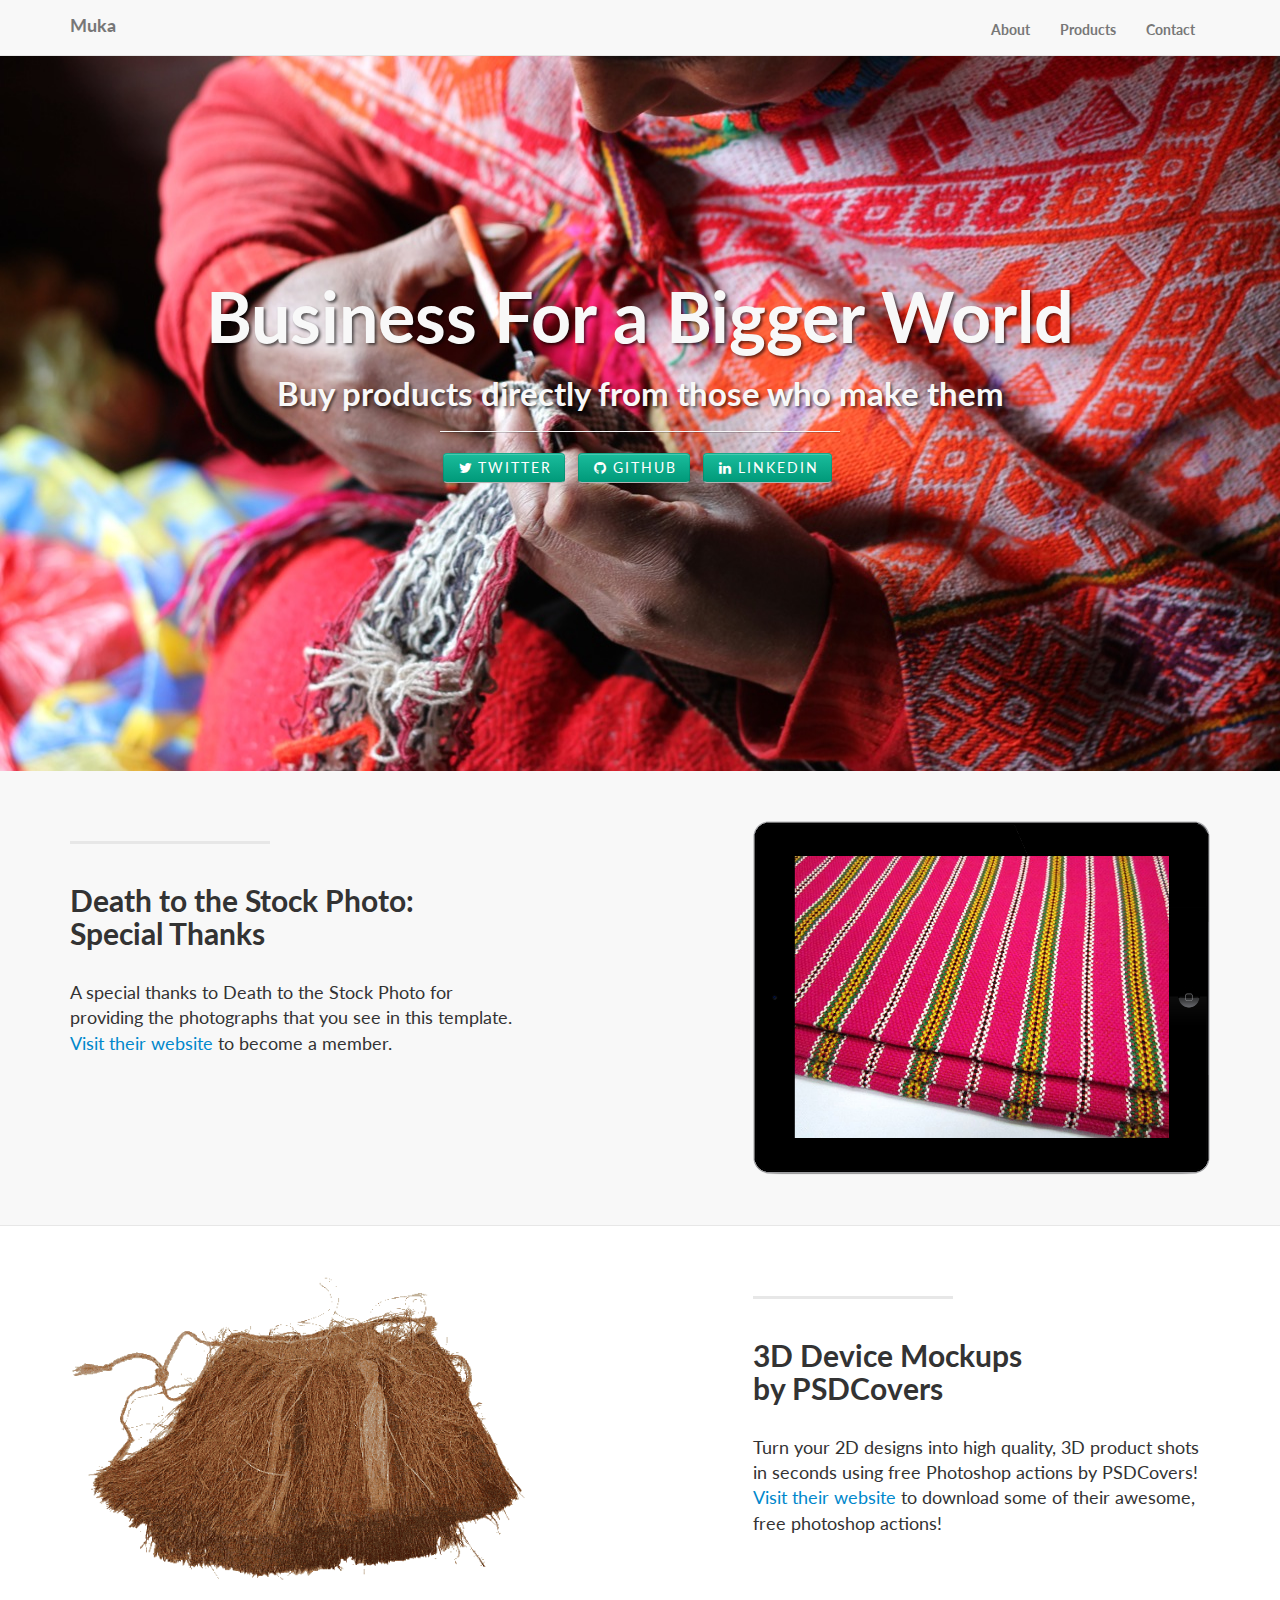
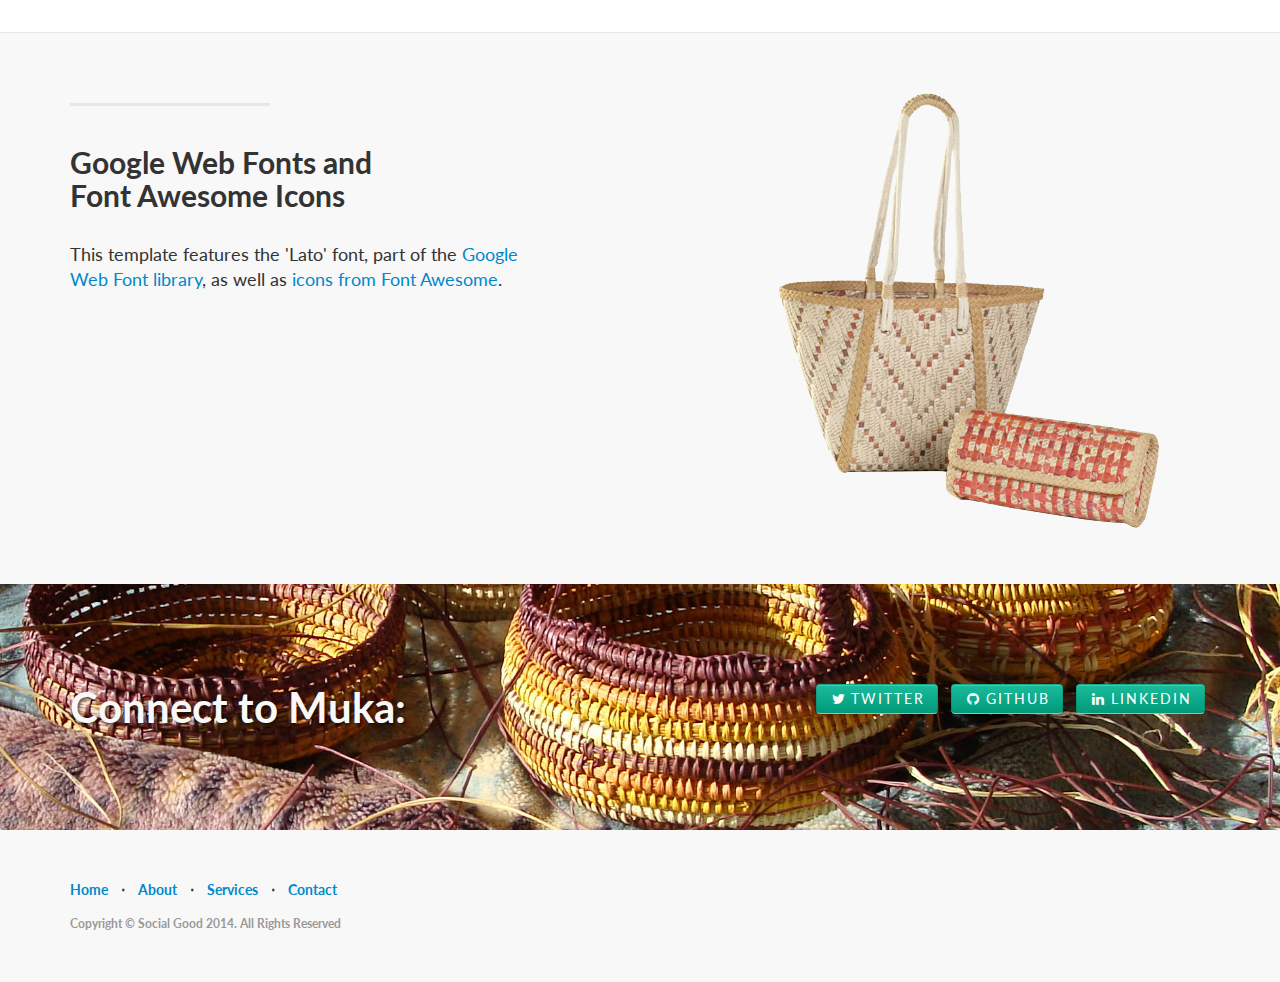
<file: public/index.html>
<!DOCTYPE html>
<html lang="en">

<head>
    <meta charset="utf-8">
    <meta name="viewport" content="width=device-width, initial-scale=1.0">
    <meta name="description" content="">
    <meta name="author" content="">

    <title>Muka</title>

    <!-- Bootstrap core CSS -->
    <link href="css/bootstrap.css" rel="stylesheet">

    <!-- Custom Google Web Font -->
    <link href="font-awesome/css/font-awesome.min.css" rel="stylesheet">
    <link href='http://fonts.googleapis.com/css?family=Lato:100,300,400,700,900,100italic,300italic,400italic,700italic,900italic' rel='stylesheet' type='text/css'>

    <!-- Add custom CSS here -->
    <link href="css/landing-page.css" rel="stylesheet">

</head>

<body>

    <nav class="navbar navbar-default navbar-fixed-top" role="navigation">
        <div class="container">
            <div class="navbar-header">
                <button type="button" class="navbar-toggle" data-toggle="collapse" data-target=".navbar-ex1-collapse">
                    <span class="sr-only">Toggle navigation</span>
                    <span class="icon-bar"></span>
                    <span class="icon-bar"></span>
                    <span class="icon-bar"></span>
                </button>
                <a class="navbar-brand" href="http://startbootstrap.com">Muka</a>
            </div>

            <!-- Collect the nav links, forms, and other content for toggling -->
            <div class="collapse navbar-collapse navbar-right navbar-ex1-collapse">
                <ul class="nav navbar-nav">
                    <li><a href="#about">About</a>
                    </li>
                    <li><a href="innerpage/products.html">Products</a>
                    </li>
                    <li><a href="#contact">Contact</a>
                    </li>
                </ul>
            </div>
            <!-- /.navbar-collapse -->
        </div>
        <!-- /.container -->
    </nav>

    <div class="intro-header">

        <div class="container">

            <div class="row">
                <div class="col-lg-12">
                    <div class="intro-message">
                        <h1>Business For a Bigger World</h1>
                        <h3>Buy products directly from those who make them</h3>
                        <hr class="intro-divider">
                        <ul class="list-inline intro-social-buttons">
                            <li><a href="https://twitter.com/SBootstrap" class="btn btn-default btn-lg"><i class="fa fa-twitter fa-fw"></i> <span class="network-name">Twitter</span></a>
                            </li>
                            <li><a href="https://github.com/IronSummitMedia/startbootstrap" class="btn btn-default btn-lg"><i class="fa fa-github fa-fw"></i> <span class="network-name">Github</span></a>
                            </li>
                            <li><a href="#" class="btn btn-default btn-lg"><i class="fa fa-linkedin fa-fw"></i> <span class="network-name">Linkedin</span></a>
                            </li>
                        </ul>
                    </div>
                </div>
            </div>

        </div>
        <!-- /.container -->

    </div>
    <!-- /.intro-header -->

    <div class="content-section-a">

        <div class="container">

            <div class="row">
                <div class="col-lg-5 col-sm-6">
                    <hr class="section-heading-spacer">
                    <div class="clearfix"></div>
                    <h2 class="section-heading">Death to the Stock Photo:
                        <br>Special Thanks</h2>
                    <p class="lead">A special thanks to Death to the Stock Photo for providing the photographs that you see in this template. <a target="_blank" href="http://join.deathtothestockphoto.com/">Visit their website</a> to become a member.</p>
                </div>
                <div class="col-lg-5 col-lg-offset-2 col-sm-6">
                    <img class="img-responsive" src="img/ipad.png" alt="">
                </div>
            </div>

        </div>
        <!-- /.container -->

    </div>
    <!-- /.content-section-a -->

    <div class="content-section-b">

        <div class="container">

            <div class="row">
                <div class="col-lg-5 col-lg-offset-1 col-sm-push-6  col-sm-6">
                    <hr class="section-heading-spacer">
                    <div class="clearfix"></div>
                    <h2 class="section-heading">3D Device Mockups
                        <br>by PSDCovers</h2>
                    <p class="lead">Turn your 2D designs into high quality, 3D product shots in seconds using free Photoshop actions by PSDCovers! <a target="_blank" href="http://www.psdcovers.com/">Visit their website</a> to download some of their awesome, free photoshop actions!</p>
                </div>
                <div class="col-lg-5 col-sm-pull-6  col-sm-6">
                    <img class="img-responsive" src="img/doge.png" alt="">
                </div>
            </div>

        </div>
        <!-- /.container -->

    </div>
    <!-- /.content-section-b -->

    <div class="content-section-a">

        <div class="container">

            <div class="row">
                <div class="col-lg-5 col-sm-6">
                    <hr class="section-heading-spacer">
                    <div class="clearfix"></div>
                    <h2 class="section-heading">Google Web Fonts and
                        <br>Font Awesome Icons</h2>
                    <p class="lead">This template features the 'Lato' font, part of the <a target="_blank" href="http://www.google.com/fonts">Google Web Font library</a>, as well as <a target="_blank" href="http://fontawesome.io">icons from Font Awesome</a>.</p>
                </div>
                <div class="col-lg-5 col-lg-offset-2 col-sm-6">
                    <img class="img-responsive" src="img/phones.png" alt="">
                </div>
            </div>

        </div>
        <!-- /.container -->

    </div>
    <!-- /.content-section-a -->

    <div class="banner">

        <div class="container">

            <div class="row">
                <div class="col-lg-6">
                    <h2>Connect to Muka:</h2>
                </div>
                <div class="col-lg-6">
                    <ul class="list-inline banner-social-buttons">
                        <li><a href="https://twitter.com/SBootstrap" class="btn btn-default btn-lg"><i class="fa fa-twitter fa-fw"></i> <span class="network-name">Twitter</span></a>
                        </li>
                        <li><a href="https://github.com/IronSummitMedia/startbootstrap" class="btn btn-default btn-lg"><i class="fa fa-github fa-fw"></i> <span class="network-name">Github</span></a>
                        </li>
                        <li><a href="#" class="btn btn-default btn-lg"><i class="fa fa-linkedin fa-fw"></i> <span class="network-name">Linkedin</span></a>
                        </li>
                    </ul>
                </div>
            </div>

        </div>
        <!-- /.container -->

    </div>
    <!-- /.banner -->

    <footer>
        <div class="container">
            <div class="row">
                <div class="col-lg-12">
                    <ul class="list-inline">
                        <li><a href="#home">Home</a>
                        </li>
                        <li class="footer-menu-divider">&sdot;</li>
                        <li><a href="#about">About</a>
                        </li>
                        <li class="footer-menu-divider">&sdot;</li>
                        <li><a href="#services">Services</a>
                        </li>
                        <li class="footer-menu-divider">&sdot;</li>
                        <li><a href="#contact">Contact</a>
                        </li>
                    </ul>
                    <p class="copyright text-muted small">Copyright &copy; Social Good 2014. All Rights Reserved</p>
                </div>
            </div>
        </div>
    </footer>

    <!-- JavaScript -->
    <script src="js/jquery-1.10.2.js"></script>
    <script src="js/bootstrap.js"></script>

</body>

</html>
</file>
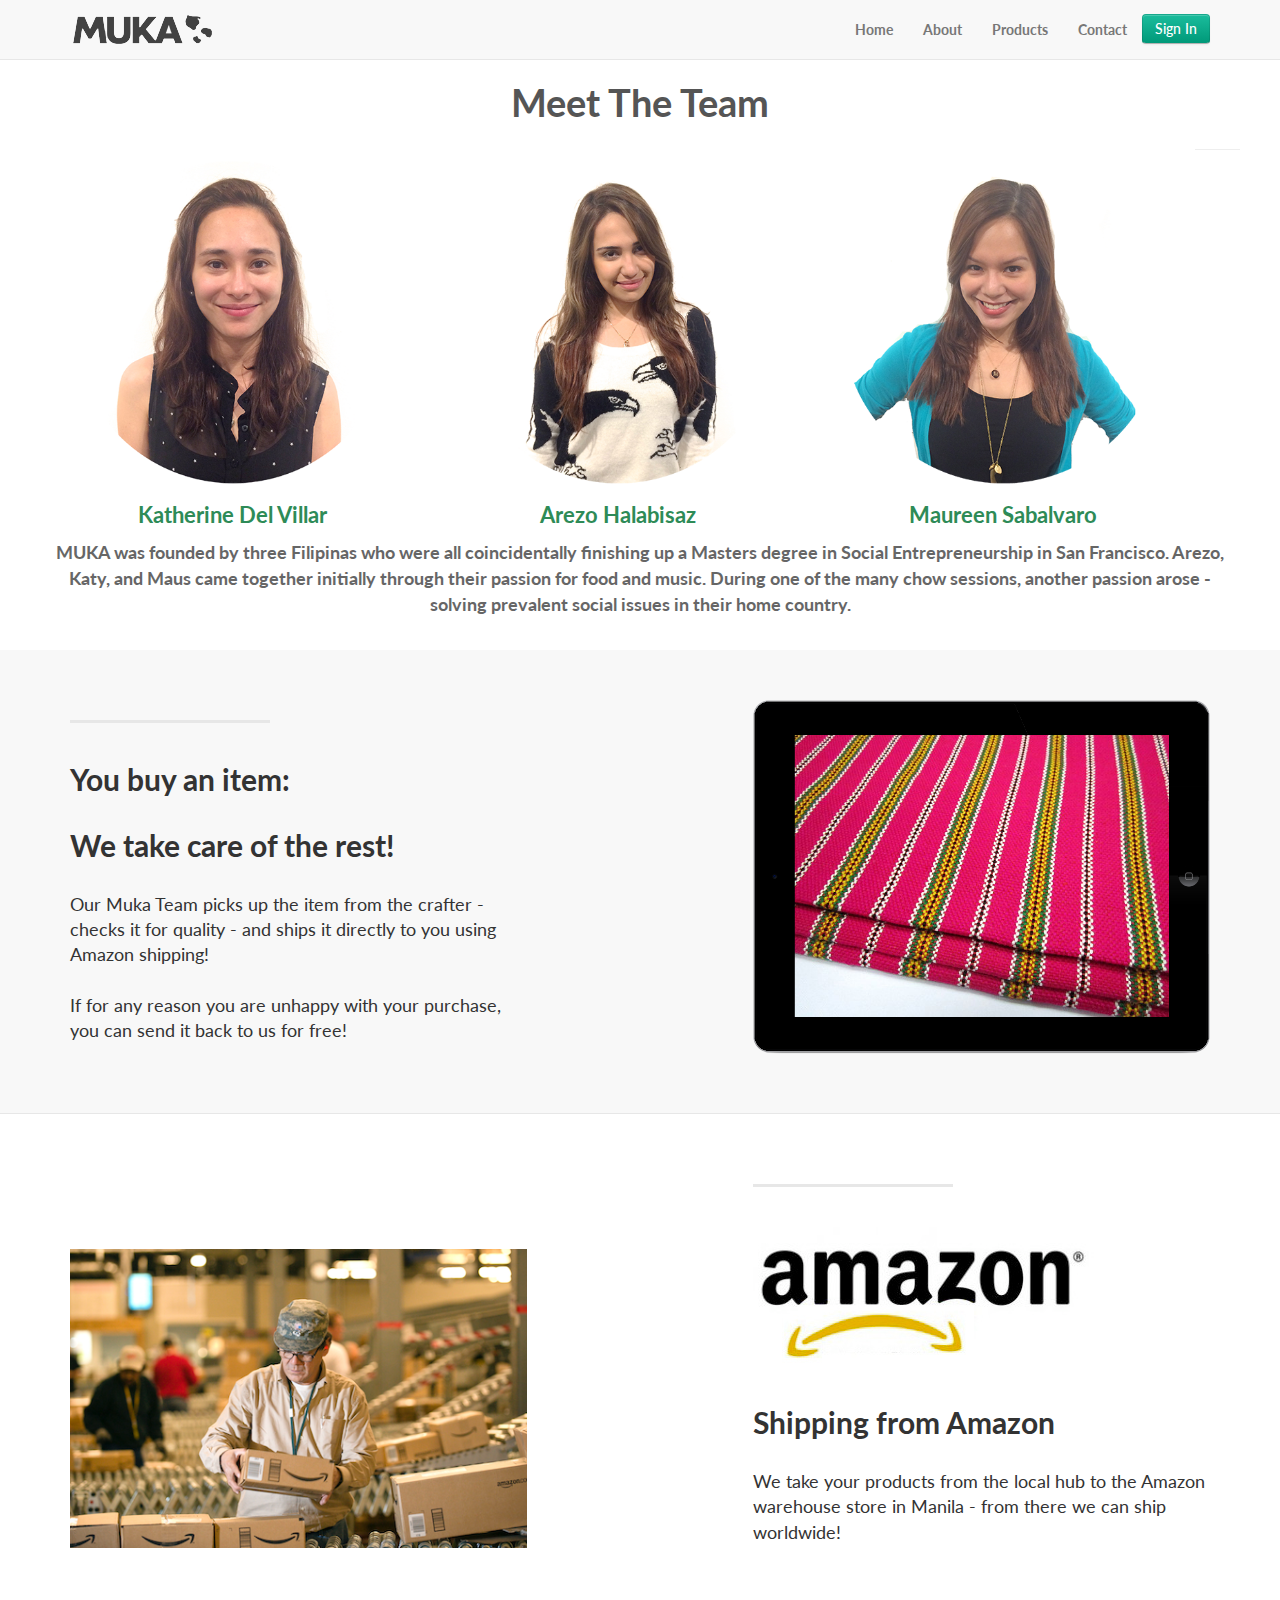
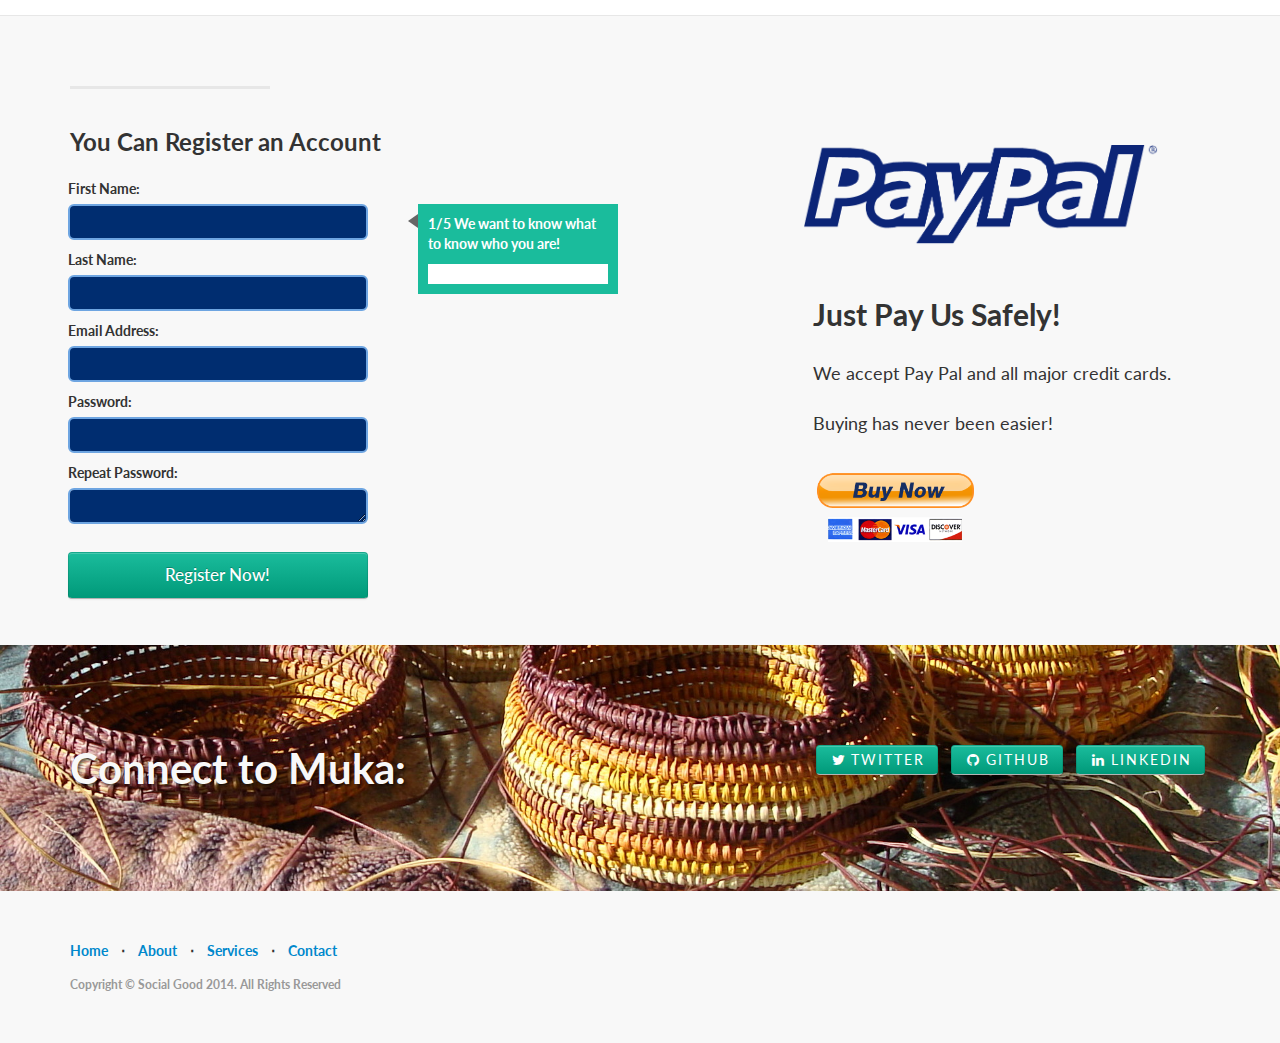
<file: public/about.html>
<!DOCTYPE html>
<html lang="en">

<head>
    <meta charset="utf-8">
    <meta name="viewport" content="width=device-width, initial-scale=1.0">
    <meta name="description" content="">
    <meta name="author" content="">

    <title>Muka</title>

    <!-- Bootstrap core CSS -->
    <link href="css/bootstrap.css" rel="stylesheet">

    <!-- Custom Google Web Font -->
    <link href="font-awesome/css/font-awesome.min.css" rel="stylesheet">
    <link href='http://fonts.googleapis.com/css?family=Lato:100,300,400,700,900,100italic,300italic,400italic,700italic,900italic' rel='stylesheet' type='text/css'>

    <!-- Add custom CSS here -->
    <link href="css/landing-page.css" rel="stylesheet">

    <style>
        #myform{
            width:300px;
            margin: 0 auto;
        }
        label{
            display:block;
        }
        input,textarea{
            width:100%;
        }
    </style>
    <link href='progression.min.css' rel='stylesheet' type='text/css'>
    <script type="text/javascript" src="http://ajax.googleapis.com/ajax/libs/jquery/1.7.2/jquery.min.js"></script>
    <script type="text/javascript" src="progression.min.js"></script>
    <script>
    jQuery(document).ready(function($) {

        $("#myform").progression({
          tooltipWidth: '200',
          tooltipPosition: 'right',
          tooltipOffset: '50',
          showProgressBar: true,
          showHelper: true,
          tooltipFontSize: '14',
          tooltipFontColor: 'fff',
          progressBarBackground: 'fff',
          progressBarColor: '555555',
          tooltipBackgroundColor:'666666',
          tooltipPadding: '10',
          tooltipAnimate: true
        });

    });

    </script>
</head>

<body>

    <nav class="navbar navbar-default navbar-fixed-top" role="navigation">
        <div class="container">
            <div class="navbar-header">
                <button type="button" class="navbar-toggle" data-toggle="collapse" data-target=".navbar-ex1-collapse">
                    <span class="sr-only">Toggle navigation</span>
                    <span class="icon-bar"></span>
                    <span class="icon-bar"></span>
                    <span class="icon-bar"></span>
                </button>
                <a class="navbar-brand" href="#"><img src="img/logo.png" /></a>
            </div>

            <!-- Collect the nav links, forms, and other content for toggling -->
            <div class="collapse navbar-collapse navbar-right navbar-ex1-collapse">
                <ul class="nav navbar-nav">
                    <li><a href="index.html">Home</a>
                    <li><a href="about.html">About</a>
                    </li>
                    <li><a href="innerpage/products.html">Products</a>
                    </li>
                    <li><a href="contact.html">Contact</a>
                        <li><button class="btn btn-default btn-lg" style="margin-top:9px;">Sign In</button></li>
                    </li>
                </ul>
            </div>
            <!-- /.navbar-collapse -->
        </div>
        <!-- /.container -->
    </nav>

    <div class="intro-header" style="background:none!important; height:650px;">
        <div id="picturebox">
            <center style="margin-top:25px;"><h7>Meet The Team</h7></center>
            <div class="headshotbox"><img src="img/headshot1.png" style="width:345px; margin-top:25px;"><p class="pictext"><p style="font-size:22px; color:#2E8B57;">Katherine Del Villar</p></div>
            <div class="headshotbox"><img src="img/headshot2.png" style="width:345px; margin-top:25px;"><p class="pictext"><p style="font-size:22px; color:#2E8B57;">Arezo Halabisaz</p></div>
            <div class="headshotbox"><img src="img/headshot3.png" style="width:345px; margin-top:25px;"><p class="pictext"><p style="font-size:22px; font-weight:light; color:#2E8B57;">Maureen Sabalvaro</p></div>
            <hr />
            <p style="font-size:18px; color:#666;">MUKA was founded by three Filipinas who were all coincidentally finishing up a Masters degree in Social Entrepreneurship in San Francisco. Arezo, Katy, and Maus came together initially through their passion for food and music. During one of the many chow sessions, another passion arose -   solving prevalent social issues in their home country.</p>
        </div>
        <div class="container">

            <div class="row">
                
            </div>

        </div>
        <!-- /.container -->

    </div>
    <!-- /.intro-header -->

    <div class="content-section-a">

        <div class="container">

            <div class="row">
                <div class="col-lg-5 col-sm-6">
                    <hr class="section-heading-spacer">
                    <div class="clearfix"></div>
                    <h2 class="section-heading">You buy an item:<br />
                        <br>We take care of the rest!</h2>
                    <p class="lead">Our Muka Team picks up the item from the crafter - checks it for quality - and ships it directly to you using Amazon shipping!<br /><br />If for any reason you are unhappy with your purchase, you can send it back to us for free!</p>
                </div>
                <div class="col-lg-5 col-lg-offset-2 col-sm-6">
                    <img class="img-responsive" src="img/ipad.png" alt="">
                </div>
            </div>

        </div>
        <!-- /.container -->

    </div>
    <!-- /.content-section-a -->

    <div class="content-section-b">

        <div class="container">

            <div class="row">
                <div class="col-lg-5 col-lg-offset-1 col-sm-push-6  col-sm-6">
                    <hr class="section-heading-spacer">
                    <div class="clearfix"></div>
                    <h2 class="section-heading"><img class="img-responsive" src="img/amazonlogo.png" alt="">
                        <br>Shipping from Amazon</h2>
                    <p class="lead">We take your products from the local hub to the Amazon warehouse store in Manila - from there we can ship worldwide!</p>
                </div>
                <div class="col-lg-5 col-sm-pull-6  col-sm-6">
                    <img class="img-responsive" src="img/shipping.png" style="margin-top:85px;" alt="">
                </div>
            </div>

        </div>
        <!-- /.container -->

    </div>
    <!-- /.content-section-b -->

    <div class="content-section-a">

        <div class="container">

            <div class="row">
                <div class="col-lg-5 col-sm-6">
                    <hr class="section-heading-spacer">
                    <div class="clearfix"></div>
                        <h3>You Can Register an Account</h3>
                        <form id="myform" style="position: relative; left: -81px; top: 14px;">
        <p>
            <label for="">First Name:</label>
            <input  data-progression type="text" data-helper="We want to know what to know who you are!" name="name" value="" placeholder="">
        </p>

        <p>
            <label for="">Last Name:</label>
            <input data-progression type="text" data-helper="We need this too!" name="email" value="" placeholder="">
        </p>



            <p class="left">
            <label for="">Email Address:</label>
            <input data-progression type="text" data-helper="This will be your username!" name="mytel" value="" placeholder="">
        </p>
            



            <p class="right">
            <label for="">Password:</label>
            <input data-progression type="text" data-helper="To keep your account safe!" name="mytel" value="" placeholder="">
        </p>
            


        <p>
            <label for="">Repeat Password:</label>
            <textarea data-progression name="" data-helper="One more time!"></textarea>
        </p>

        <p>
            <input type="submit" class="btn btn-large btn-block btn-primary"  name="" value="Register Now!" placeholder="" style="margin-top:18px;">
        </p>

    </form>
                </div>
                <div class="col-lg-5 col-lg-offset-2 col-sm-6">
                    <img style="width: 355px; margin-top: 78px; margin-left: 50px;" src="img/paypal.png">
                    <div style="margin-left:60px;">
                    <h2 class="section-heading">
                        <br>Just Pay Us Safely!</h2>
                    <p class="lead">We accept Pay Pal and all major credit cards. <br /><br />Buying has never been easier!</p>
                     <!-- /.Pay Pal Button -->
                        <form name="_xclick" action="https://www.paypal.com/us/cgi-bin/webscr" method="post">
                        <input type="hidden" name="cmd" value="_xclick">
                        <input type="hidden" name="business" value="me@mybusiness.com">
                        <input type="hidden" name="currency_code" value="USD">
                        <input type="hidden" name="item_name" value="Teddy Bear">
                        <input type="hidden" name="amount" value="12.99">
                        <input type="image" border="0" alt="Make payments with PayPal - it's fast, free and secure!" name="submit" style="width: 164px; margin-top: 12px; margin-left: 0px;" src="img/buybutton.png">
                        </form>
                     </div>
                </div>
            </div>

        </div>
        <!-- /.container -->

    </div>
    <!-- /.content-section-a -->

    <div class="banner">

        <div class="container">

            <div class="row">
                <div class="col-lg-6">
                    <h2>Connect to Muka:</h2>
                </div>
                <div class="col-lg-6">
                    <ul class="list-inline banner-social-buttons">
                        <li><a href="https://twitter.com/SBootstrap" class="btn btn-default btn-lg"><i class="fa fa-twitter fa-fw"></i> <span class="network-name">Twitter</span></a>
                        </li>
                        <li><a href="https://github.com/IronSummitMedia/startbootstrap" class="btn btn-default btn-lg"><i class="fa fa-github fa-fw"></i> <span class="network-name">Github</span></a>
                        </li>
                        <li><a href="#" class="btn btn-default btn-lg"><i class="fa fa-linkedin fa-fw"></i> <span class="network-name">Linkedin</span></a>
                        </li>
                    </ul>
                </div>
            </div>

        </div>
        <!-- /.container -->

    </div>
    <!-- /.banner -->

    <footer>
        <div class="container">
            <div class="row">
                <div class="col-lg-12">
                    <ul class="list-inline">
                        <li><a href="#home">Home</a>
                        </li>
                        <li class="footer-menu-divider">&sdot;</li>
                        <li><a href="#about">About</a>
                        </li>
                        <li class="footer-menu-divider">&sdot;</li>
                        <li><a href="#services">Services</a>
                        </li>
                        <li class="footer-menu-divider">&sdot;</li>
                        <li><a href="#contact">Contact</a>
                        </li>
                    </ul>
                    <p class="copyright text-muted small">Copyright &copy; Social Good 2014. All Rights Reserved</p>
                </div>
            </div>
        </div>
    </footer>

    <!-- JavaScript -->
    <script src="js/jquery-1.10.2.js"></script>
    <script src="js/bootstrap.js"></script>

</body>

</html>
</file>
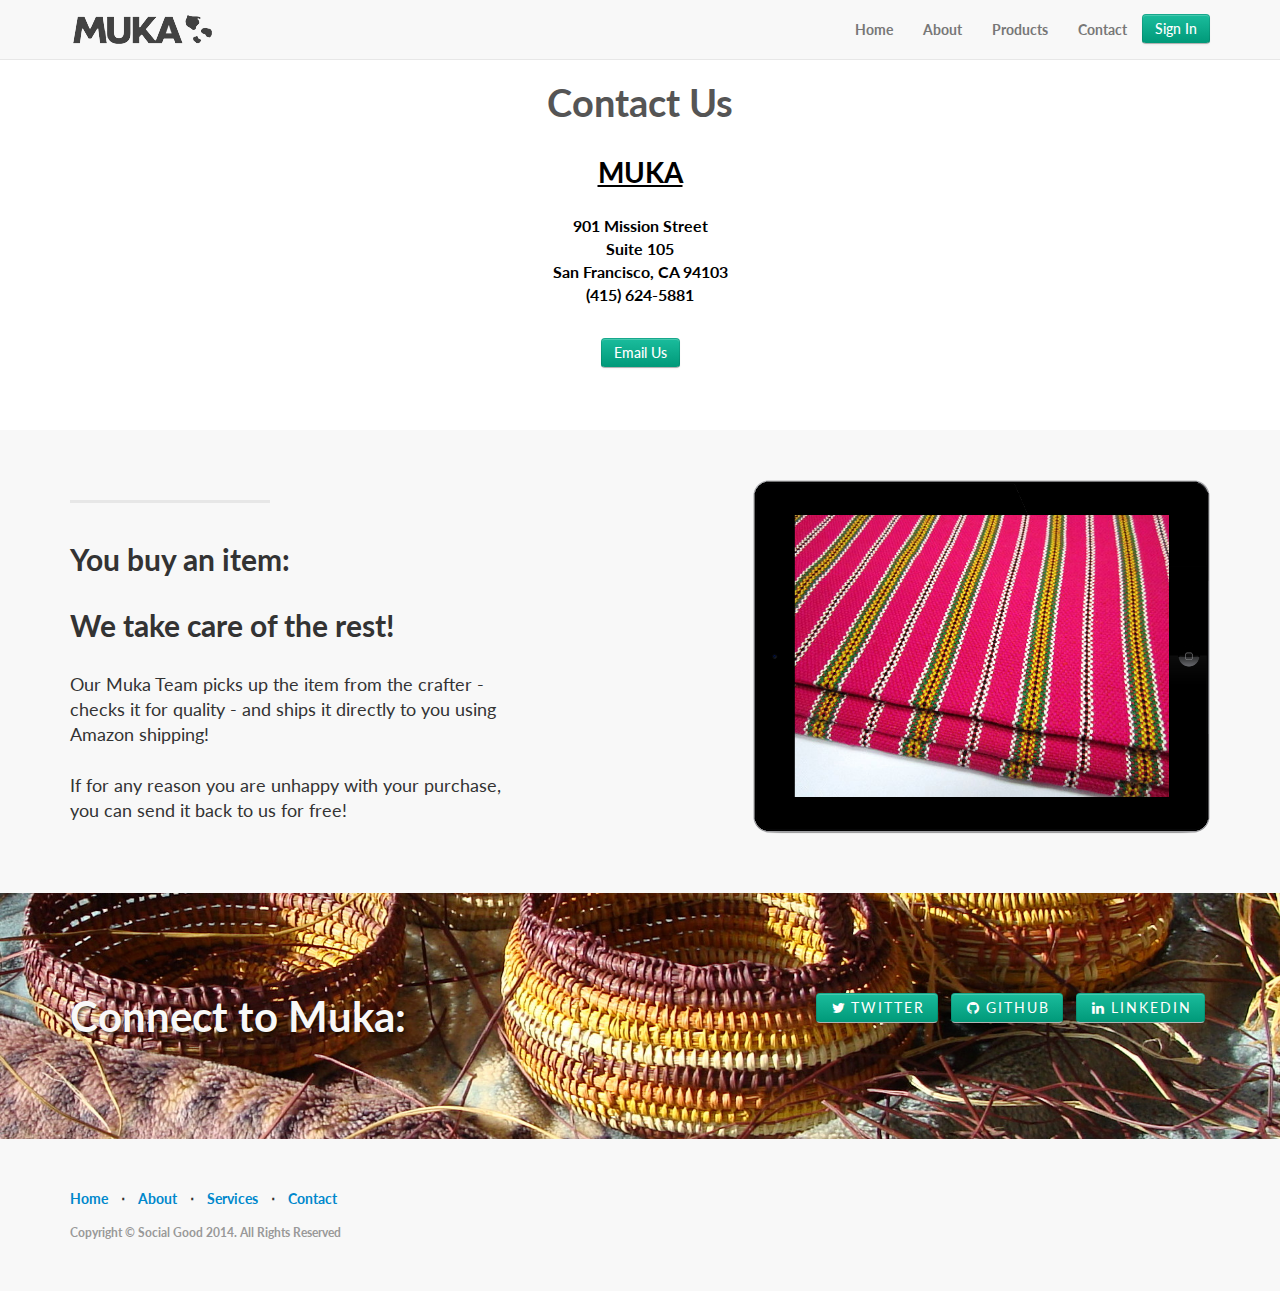
<file: public/contact.html>
<!DOCTYPE html>
<html lang="en">

<head>
    <meta charset="utf-8">
    <meta name="viewport" content="width=device-width, initial-scale=1.0">
    <meta name="description" content="">
    <meta name="author" content="">

    <title>Muka</title>

    <!-- Bootstrap core CSS -->
    <link href="css/bootstrap.css" rel="stylesheet">

    <!-- Custom Google Web Font -->
    <link href="font-awesome/css/font-awesome.min.css" rel="stylesheet">
    <link href='http://fonts.googleapis.com/css?family=Lato:100,300,400,700,900,100italic,300italic,400italic,700italic,900italic' rel='stylesheet' type='text/css'>

    <!-- Add custom CSS here -->
    <link href="css/landing-page.css" rel="stylesheet">

    <style>
        #myform{
            width:300px;
            margin: 0 auto;
        }
        label{
            display:block;
        }
        input,textarea{
            width:100%;
        }
    </style>
    <link href='progression.min.css' rel='stylesheet' type='text/css'>
    <script type="text/javascript" src="http://ajax.googleapis.com/ajax/libs/jquery/1.7.2/jquery.min.js"></script>
    <script type="text/javascript" src="progression.min.js"></script>
</head>

<body>

    <nav class="navbar navbar-default navbar-fixed-top" role="navigation">
        <div class="container">
            <div class="navbar-header">
                <button type="button" class="navbar-toggle" data-toggle="collapse" data-target=".navbar-ex1-collapse">
                    <span class="sr-only">Toggle navigation</span>
                    <span class="icon-bar"></span>
                    <span class="icon-bar"></span>
                    <span class="icon-bar"></span>
                </button>
                <a class="navbar-brand" href="#"><img src="img/logo.png" /></a>
            </div>

            <!-- Collect the nav links, forms, and other content for toggling -->
            <div class="collapse navbar-collapse navbar-right navbar-ex1-collapse">
                <ul class="nav navbar-nav">
                    <li><a href="index.html">Home</a>
                    <li><a href="about.html">About</a>
                    </li>
                    <li><a href="innerpage/products.html">Products</a>
                    </li>
                    <li><a href="contact.html">Contact</a>
                        <li><button class="btn btn-default btn-lg" style="margin-top:9px;">Sign In</button></li>
                    </li>
                </ul>
            </div>
            <!-- /.navbar-collapse -->
        </div>
        <!-- /.container -->
    </nav>

    <div class="intro-header" style="background:none!important; height:430px;">
        <div id="picturebox">
            <center style="margin-top:25px;"><h7>Contact Us</h7></center>
           <div style="font-size:16px; color:black!important;"><br /><span style="font-size:28px; text-decoration:underline;">MUKA</span><br /><br />901 Mission Street<br />
            Suite 105<br />
            San Francisco, CA 94103<br />
            (415) 624-5881
<br /><br />
<button style="margin-top:9px;" class="btn btn-default btn-lg">Email Us</button>

        </div>
        </div>
        <div class="container">

            <div class="row">
                
            </div>

        </div>
        <!-- /.container -->

    </div>
    <!-- /.intro-header -->

    <div class="content-section-a">

        <div class="container">

            <div class="row">
                <div class="col-lg-5 col-sm-6">
                    <hr class="section-heading-spacer">
                    <div class="clearfix"></div>
                    <h2 class="section-heading">You buy an item:<br />
                        <br>We take care of the rest!</h2>
                    <p class="lead">Our Muka Team picks up the item from the crafter - checks it for quality - and ships it directly to you using Amazon shipping!<br /><br />If for any reason you are unhappy with your purchase, you can send it back to us for free!</p>
                </div>
                <div class="col-lg-5 col-lg-offset-2 col-sm-6">
                    <img class="img-responsive" src="img/ipad.png" alt="">
                </div>
            </div>

        </div>
        <!-- /.container -->

    </div>
    

    </div>
    
        <!-- /.container -->

    </div>
    <!-- /.content-section-a -->

    <div class="banner">

        <div class="container">

            <div class="row">
                <div class="col-lg-6">
                    <h2>Connect to Muka:</h2>
                </div>
                <div class="col-lg-6">
                    <ul class="list-inline banner-social-buttons">
                        <li><a href="https://twitter.com/SBootstrap" class="btn btn-default btn-lg"><i class="fa fa-twitter fa-fw"></i> <span class="network-name">Twitter</span></a>
                        </li>
                        <li><a href="https://github.com/IronSummitMedia/startbootstrap" class="btn btn-default btn-lg"><i class="fa fa-github fa-fw"></i> <span class="network-name">Github</span></a>
                        </li>
                        <li><a href="#" class="btn btn-default btn-lg"><i class="fa fa-linkedin fa-fw"></i> <span class="network-name">Linkedin</span></a>
                        </li>
                    </ul>
                </div>
            </div>

        </div>
        <!-- /.container -->

    </div>
    <!-- /.banner -->

    <footer>
        <div class="container">
            <div class="row">
                <div class="col-lg-12">
                    <ul class="list-inline">
                        <li><a href="#home">Home</a>
                        </li>
                        <li class="footer-menu-divider">&sdot;</li>
                        <li><a href="#about">About</a>
                        </li>
                        <li class="footer-menu-divider">&sdot;</li>
                        <li><a href="#services">Services</a>
                        </li>
                        <li class="footer-menu-divider">&sdot;</li>
                        <li><a href="#contact">Contact</a>
                        </li>
                    </ul>
                    <p class="copyright text-muted small">Copyright &copy; Social Good 2014. All Rights Reserved</p>
                </div>
            </div>
        </div>
    </footer>

    <!-- JavaScript -->
    <script src="js/jquery-1.10.2.js"></script>
    <script src="js/bootstrap.js"></script>

</body>

</html>
</file>
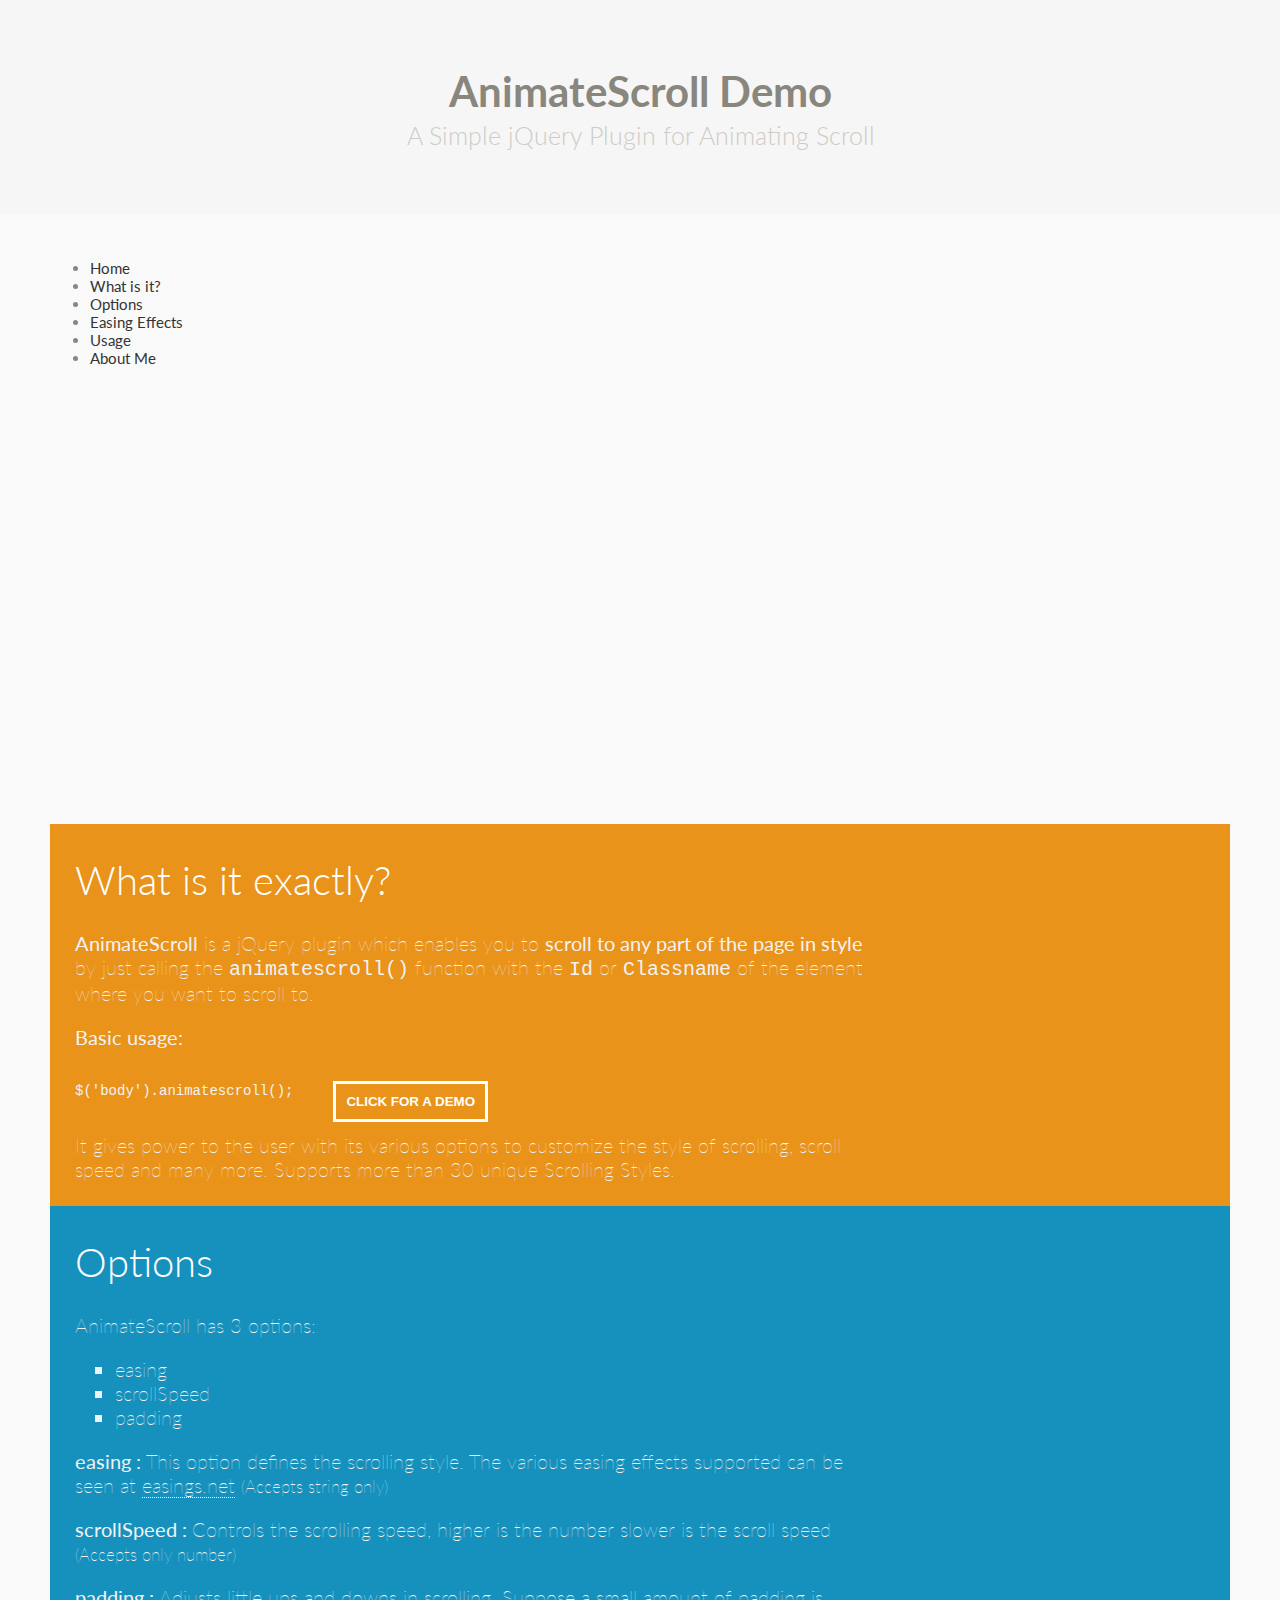
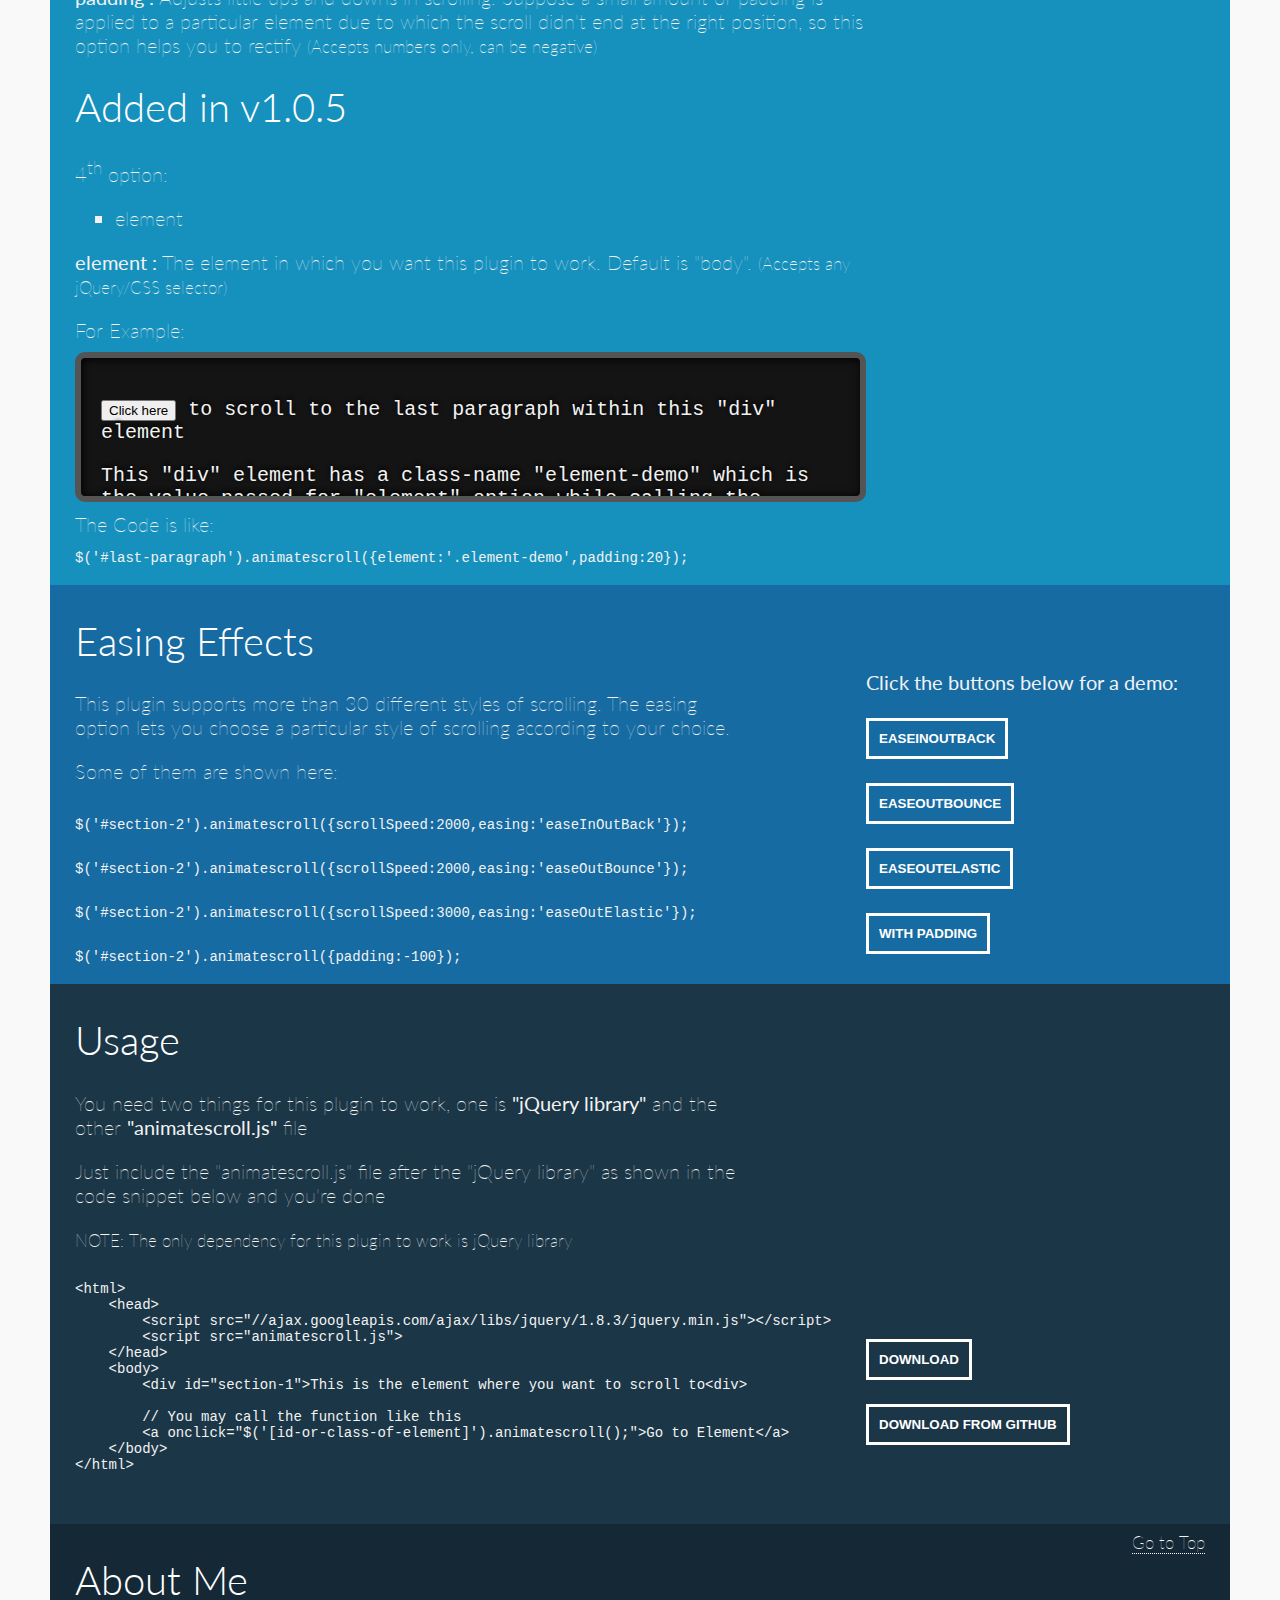
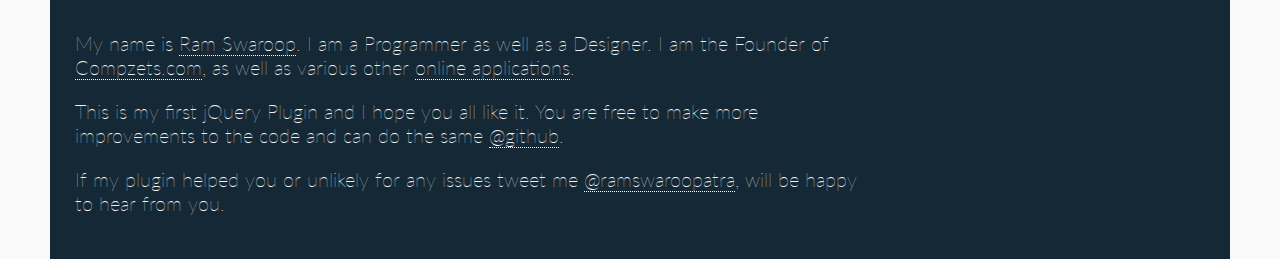
<file: public/innerpage/js/demo.html>
<!DOCTYPE html>
<html lang="en" class="no-js">
	<head>
		<meta charset="UTF-8" />
		<meta http-equiv="X-UA-Compatible" content="IE=edge,chrome=1"> 
		<meta name="viewport" content="width=device-width, initial-scale=1.0"> 
		<title>AnimateScroll Demo</title>
		<meta name="description" content="" />
		<meta name="keywords" content="" />
		<meta name="author" content="Ram Swaroop" />
                <link rel="stylesheet" type="text/css" href="custom.css" />
                <script src="jquery-1.8.3.min.js"></script>
                <script src="animatescroll.js"></script>
	</head>
	<body>
		<div class="container">	
			
			<header>
				<h1>AnimateScroll Demo<span>A Simple jQuery Plugin for Animating Scroll</span></h1>	
			</header>
			<div class="main clearfix">
				<nav id="menu" class="nav">					
					<ul>
						<li>
							<a href="http://plugins.compzets.com" >
								<span class="icon">
									<i aria-hidden="true" class="icon-home"></i>
								</span>
								<span>Home</span>
							</a>
						</li>
						<li>
							<a href="#" onclick="$('#section-2').animatescroll();">
								<span class="icon"> 
									<i aria-hidden="true" class="icon-services"></i>
								</span>
								<span>What is it?</span>
							</a>
						</li>
						<li>
							<a href="#" onclick="$('#section-3').animatescroll();">
								<span class="icon">
									<i aria-hidden="true" class="icon-portfolio"></i>
								</span>
								<span>Options</span>
							</a>
						</li>
						<li>
							<a href="#" onclick="$('#section-4').animatescroll();">
								<span class="icon">
									<i aria-hidden="true" class="icon-blog"></i>
								</span>
								<span>Easing Effects</span>
							</a>
						</li>
						<li>
							<a href="#" onclick="$('#section-5').animatescroll();">
								<span class="icon">
									<i aria-hidden="true" class="icon-team"></i>
								</span>
								<span>Usage</span>
							</a>
						</li>
						<li>
							<a href="#" onclick="$('#section-6').animatescroll();">
								<span class="icon">
									<i aria-hidden="true" class="icon-contact"></i>
								</span>
								<span>About Me</span>
							</a>
						</li>
					</ul>
				</nav>
			</div>
		</div><!-- /container -->
                
                <div class="main clearfix">
                        <div id="section-2">
                            <div class="content-wrapper w70">                                
                                <h1>What is it exactly?</h1>
                                <p><strong>AnimateScroll</strong> is a jQuery plugin which enables you to <strong>scroll to any part of the page
                                    in style</strong> by just calling the <code>animatescroll()</code> function with the <code>Id</code> or <code>Classname</code>
                                    of the element where you want to scroll to.</p>                                
                                <p><strong>Basic usage:</strong></p>
                                <pre><code class="language-javascript">$('body').animatescroll();</code></pre>
                                <button class="btn demo-btn" onclick="$('body').animatescroll();">Click for a Demo</button>
                                <p>
                                    It gives power to the user with its various options to customize the style of scrolling, scroll speed and many more.
                                    Supports more than 30 unique Scrolling Styles.
                                </p>
                            </div>
                        </div>

                        <div id="section-3">
                            <div class="content-wrapper w70"> 
                                <h1>Options</h1>
                                <p>AnimateScroll has 3 options:</p>
                                <ul>
                                    <li>easing</li>
                                    <li>scrollSpeed</li>
                                    <li>padding</li>
                                </ul>
                                <p><strong>easing : </strong> This option defines the scrolling style. The various easing effects supported can be seen at <a href="http://easings.net" target="_blank">easings.net</a> <small>(Accepts string only)</small></p>
                                <p><strong>scrollSpeed : </strong> Controls the scrolling speed, higher is the number slower is the scroll speed <small>(Accepts only number)</small></p>
                                <p><strong>padding : </strong> Adjusts little ups and downs in scrolling. Suppose a small amount of padding is applied to a particular element due to which the scroll didn't end at the right position, so this option helps you to rectify <small>(Accepts numbers only, can be negative)</small></p>
                                <h1>Added in v1.0.5</h1>
                                <p>4<sup>th</sup> option:</p>
                                <ul>
                                    <li>element</li>
                                </ul>
                                <p><strong>element : </strong> The element in which you want this plugin to work. Default is "body". <small>(Accepts any jQuery/CSS selector)</small></p>
                                <div>
                                    For Example:<br/>
                                    <div class="element-demo">
                                        <p>
                                            <button onclick="$('#last-paragraph').animatescroll({element:'.element-demo',padding:20});">Click here</button> to scroll to the last paragraph within this "div" element
                                        </p>
                                        <p>
                                            This "div" element has a class-name "element-demo" which is the value passed for "element" option while calling the plugin.
                                        </p>
                                        <p>
                                            Compzets.com is India's first open source software and freeware publishing site, Download and Upload Open source software and Freeware relevant to the Paid ones for PC,Mac and Linux.
                                        </p>
                                        <p >
                                            It also makes its own Cloud Applications for making tasks easy. Recently it has launched a new Plugin Showcase too.
                                        </p>
                                        <p>
                                            This website is your source of unprecedented access to all kinds of pc,mac or linux software (Open Source or Freeware only) with detailed coverage of tech infos along with multiple screen shots and moreover you can not only download your favorite gadgets but you can also UPLOAD your own software to reach thousand of audience. Stay connected to all the latest happenings in the gadget world,with regular updates on new software and announcements with the help of our RSS Feed,just at a few clicks!
                                        </p>
                                        <p id="last-paragraph">
                                            The word "Compzets" does not have a literal meaning,it is just derived from the word Gadget which is related to Electronic devices where as Compzets is related to Computer software which are nothing but gadgets for computer. 
                                        </p>
                                        <p>
                                            Thanks to <a href="https://plus.google.com/114685591029748634833" target="_blank">Ronan DMP</a> for asking this feature!
                                        </p>
                                    </div>
                                </div>
                                The Code is like:<br/>
                                    <pre class="language-javascript"><code class="language-javascript">$('#last-paragraph').animatescroll({element:'.element-demo',padding:20});</code></pre>
                            </div>
                        </div>

                        <div id="section-4">
                            <div class="content-wrapper w60 disp_inl_blk"> 
                                <h1>Easing Effects</h1>
                                <p>This plugin supports more than 30 different styles of scrolling. The easing option lets you choose a particular style of scrolling according to your choice.</p>
                                <p>Some of them are shown here:</p>
                                <pre><code class="language-javascript">$('#section-2').animatescroll({scrollSpeed:2000,easing:'easeInOutBack'});</code></pre>
                                <pre><code class="language-javascript">$('#section-2').animatescroll({scrollSpeed:2000,easing:'easeOutBounce'});</code></pre>
                                <pre><code class="language-javascript">$('#section-2').animatescroll({scrollSpeed:3000,easing:'easeOutElastic'});</code></pre>
                                <pre><code class="language-javascript">$('#section-2').animatescroll({padding:-100});</code></pre>
                            </div>
                            <div class="content-wrapper w30 fr">
                                <div class="easing-buttons">
                                    <strong>Click the buttons below for a demo:</strong><br/><br/>
                                    <button class="btn" onclick="$('#section-2').animatescroll({scrollSpeed:2000,easing:'easeInOutBack'});">easeInOutBack</button><br/><br/>
                                    <button class="btn" onclick="$('#section-2').animatescroll({scrollSpeed:2000,easing:'easeOutBounce'});">easeOutBounce</button><br/><br/>
                                    <button class="btn" onclick="$('#section-2').animatescroll({scrollSpeed:3000,easing:'easeOutElastic'});">easeOutElastic</button><br/><br/>
                                    <button class="btn" onclick="$('#section-2').animatescroll({padding:-100});">with padding</button>
                                </div>
                            </div>                            
                        </div>

                        <div id="section-5"  onclick="$('#section-1').animatescroll({scrollSpeed:3000,padding:-30,easing:'easeOutElastic'});">
                            <div class="content-wrapper w60 disp_inl_blk">                                
                                <h1>Usage</h1>
                                <p>You need two things for this plugin to work, one is <strong>"jQuery library"</strong> and the other <strong>"animatescroll.js"</strong> file</p>
                                <p>Just include the "animatescroll.js" file after the "jQuery library" as shown in the code snippet below and you're done</p>
                                <small>NOTE: The only dependency for this plugin to work is jQuery library</small>
                                <pre class="language-markup">
                                    <code class="language-markup" >
&lt;html&gt;
    &lt;head&gt;
        &lt;script src="//ajax.googleapis.com/ajax/libs/jquery/1.8.3/jquery.min.js"&gt;&lt;/script&gt;
        &lt;script src=&quot;animatescroll.js&quot;&gt;
    &lt;/head&gt;
    &lt;body&gt;
        &lt;div id="section-1"&gt;This is the element where you want to scroll to&lt;div&gt;
        
        // You may call the function like this
        &lt;a onclick=&quot;$('[id-or-class-of-element]').animatescroll();&quot;&gt;Go to Element&lt;/a&gt;
    &lt;/body&gt;
&lt;/html&gt;
                                    </code>
                                </pre>
                            </div>
                            <div class="content-wrapper w30 fr">
                                <div class="download-buttons">
                                    <button class="btn" onclick="window.location='http://plugins.compzets.com/animatescroll'">Download</button><br/><br/>
                                    <button class="btn" onclick="window.location='https://github.com/ramswaroop/animatescroll.js'">Download from github</button>
                                </div>
                            </div>
                        </div>
                    
                        <div id="section-6">
                            <div class="content-wrapper w70 disp_inl_blk">
                                <h1>About Me</h1>
                                <p>My name is <a href="http://www.ramswaroop.me" target="_blank">Ram Swaroop</a>. I am a Programmer as well as a Designer. I am the Founder of <a href="http://www.compzets.com" target="_blank">Compzets.com</a>, as well as various other <a href="http://webapps.compzets.com" target="_blank">online applications</a>.</p>
                                <p>This is my first jQuery Plugin and I hope you all like it. You are free to make more improvements to the code and can do the same <a href="https://github.com/ramswaroop/animatescroll.js" target="_blank">@github</a>.</p>
                                <p>If my plugin helped you or unlikely for any issues tweet me <a href="https://twitter.com/ramswarooppatra" target="_blank">@ramswaroopatra</a>, will be happy to hear from you.</p>
                            </div>
                            <div class='content-wrapper w30 fr'>
                                <a onclick="$('body').animatescroll();" class='ptr fr'><small>Go to Top</small></a>
                            </div>
                        </div>
                </div>
	</body>
</html>
</file>
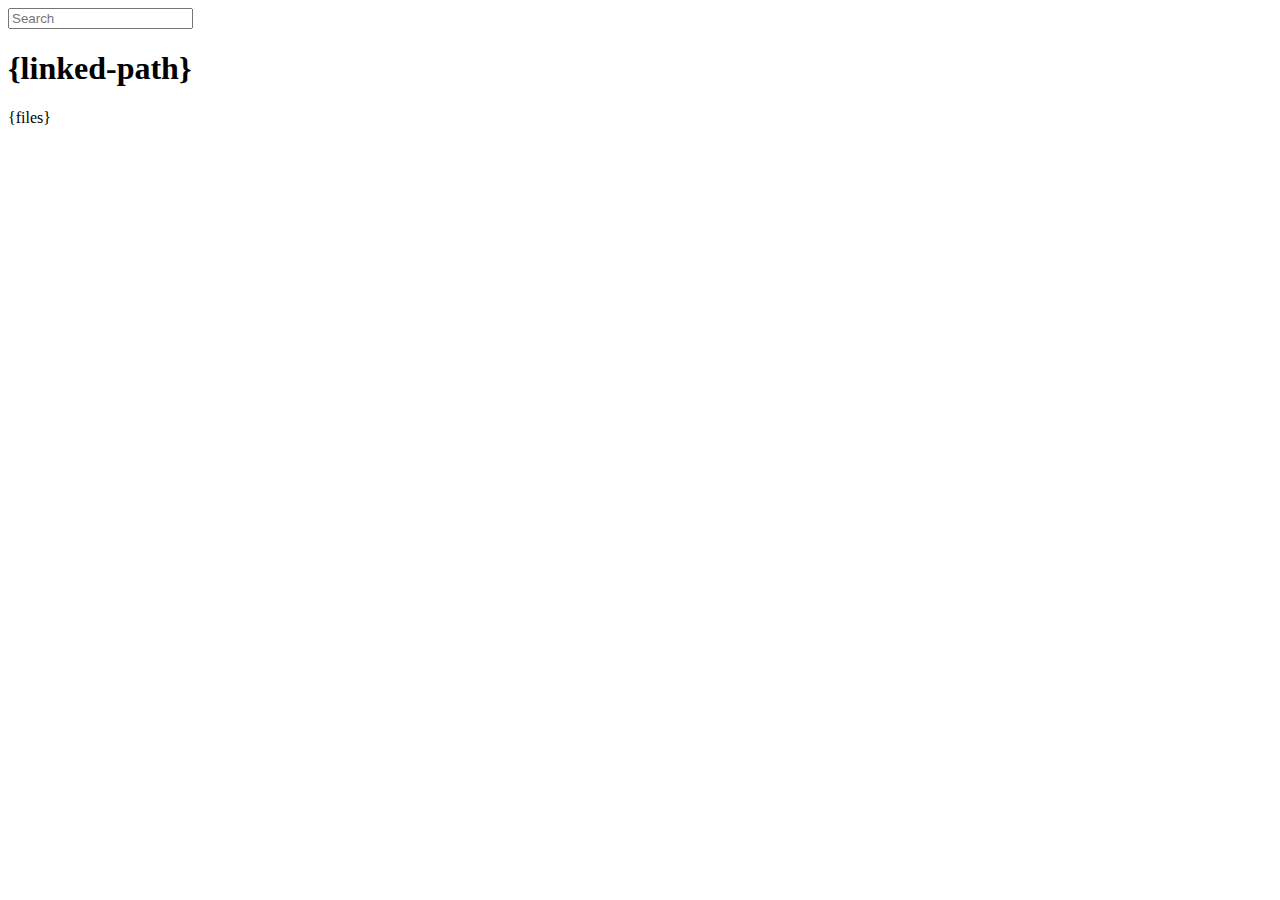
<file: node_modules/express/node_modules/connect/lib/public/directory.html>
<!DOCTYPE html>
<html>
  <head>
    <meta charset='utf-8'> 
    <title>listing directory {directory}</title>
    <style>{style}</style>
    <script>
      function $(id){
        var el = 'string' == typeof id
          ? document.getElementById(id)
          : id;

        el.on = function(event, fn){
          if ('content loaded' == event) {
            event = window.attachEvent ? "load" : "DOMContentLoaded";
          }
          el.addEventListener
            ? el.addEventListener(event, fn, false)
            : el.attachEvent("on" + event, fn);
        };

        el.all = function(selector){
          return $(el.querySelectorAll(selector));
        };

        el.each = function(fn){
          for (var i = 0, len = el.length; i < len; ++i) {
            fn($(el[i]), i);
          }
        };

        el.getClasses = function(){
          return this.getAttribute('class').split(/\s+/);
        };

        el.addClass = function(name){
          var classes = this.getAttribute('class');
          el.setAttribute('class', classes
            ? classes + ' ' + name
            : name);
        };

        el.removeClass = function(name){
          var classes = this.getClasses().filter(function(curr){
            return curr != name;
          });
          this.setAttribute('class', classes);
        };

        return el;
      }

      function search() {
        var str = $('search').value
          , links = $('files').all('a');

        links.each(function(link){
          var text = link.textContent;

          if ('..' == text) return;
          if (str.length && ~text.indexOf(str)) {
            link.addClass('highlight');
          } else {
            link.removeClass('highlight');
          }
        });
      }

      $(window).on('content loaded', function(){
        $('search').on('keyup', search);
      });
    </script>
  </head>
  <body class="directory">
    <input id="search" type="text" placeholder="Search" autocomplete="off" />
    <div id="wrapper">
      <h1>{linked-path}</h1>
      {files}
    </div>
  </body>
</html>
</file>
<file: public/css/landing-page.css>
body, html {
	height: 100%;
	width: 100%;
}

body, h1, h2, h3, h4, h5, h6 {
	font-family: "Lato", "Helvetica Neue", Helvetica, Arial, sans-serif;
	font-weight: 700;
}

.navbar div.container div.collapse ul.nav li {
	margin-top:5px;
}

.intro-header div.container div.row div.col-lg-12 div.intro-message h3 {
	text-shadow: 2px 2px 3px rgba(0, 0, 0, 0.6);
	font-size:33px;
}

img:hover {
	opacity:0.8;
}

.content-section-a div.container div.row div.col-lg-5 form#myform div.syco_tooltip {
	background: none repeat scroll 0 0 #1ABC9C!important;
}

.lead {
	font-size: 18px;
	font-weight: 400;
}

.intro-header {
	padding-top: 50px; /* If you're making other pages, make sure there is 50px of padding to make sure the navbar doesn't overlap content! */
	padding-bottom: 50px;
	color: #f8f8f8;
	background: url(../img/intro-bg.jpg) no-repeat center center;
	background-size: cover;
	text-align: center;
}

.intro-message {
	position: relative;
	padding-top: 20%;
	padding-bottom: 20%;
}

.intro-message > h1 {
	margin: 0;
	font-size: 5em;
	text-shadow: 2px 2px 3px rgba(0, 0, 0, 0.6);
}

.intro-divider {
	width: 400px;
	border-top: 1px solid #f8f8f8;
	border-bottom: 1px solid rgba(0, 0, 0, 0.2);
}

.intro-message > h3 {
	text-shadow: 2px 2px 3px rgba(0, 0, 0, 0.6);
}

@media (max-width: 767px) {
	.intro-message {
		padding-bottom: 15%;
	}

	.intro-message > h1 {
		font-size: 3em;
	}

	ul.intro-social-buttons > li {
		display: block;
		margin-bottom: 20px;
		padding: 0;
	}

	ul.intro-social-buttons > li:last-child {
		margin-bottom: 0;
	}

	.intro-divider {
		width: 100%;
	}
}

.network-name {
	text-transform: uppercase;
	font-size: 14px;
	font-weight: 400;
	letter-spacing: 2px;
}

.content-section-a {
	background-color: #f8f8f8;
	padding: 50px 0;
}

.content-section-b {
	border-top: 1px solid #e7e7e7;
	border-bottom: 1px solid #e7e7e7;
	padding: 50px 0;
}

.section-heading {
	margin-bottom: 30px;
}

.section-heading-spacer {
	border-top: 3px solid #e7e7e7;
	width: 200px;
	float: left;
}

.banner {
	padding: 100px 0;
	color: #f8f8f8;
	background: url(../img/banner-bg.jpg) no-repeat center center;
	background-size: cover;
}

.banner h2 {
	margin: 0;
	text-shadow: 2px 2px 3px rgba(0, 0, 0, 0.6);
	font-size: 3em;
}

.banner ul {
	margin-bottom: 0;
}

.banner-social-buttons {
	float: right;
	margin-top: 0;
}

@media (max-width: 1199px) {
	ul.banner-social-buttons {
		float: left;
		margin-top: 15px;
	}	
}

@media (max-width: 767px) {
	.banner h2 {
		margin: 0;
		text-shadow: 2px 2px 3px rgba(0, 0, 0, 0.6);
		font-size: 3em;
	}

	ul.banner-social-buttons > li {
		display: block;
		margin-bottom: 20px;
		padding: 0;
	}

	ul.banner-social-buttons > li:last-child {
		margin-bottom: 0;
	}	
}

footer {
	background-color: #f8f8f8;
	padding: 50px 0;
}

p.copyright {
	margin: 15px 0 0;
}

#picturebox {
	width: 1200px;
	position: relative;
	left : 50%;
	margin-left: -600px;
}

.headshotbox {
	display:block;
	float:left;
	position:relative;
	margin-left:20px;
	margin-right:20px;
}

.pictext {
	color:#333;
}

h7 {
	font-family: "Lato","Helvetica Neue",Helvetica,Arial,sans-serif;
	color:#555;
    font-weight: 700;
    font-size:38px;
    margin-top:20px;
  }

  #myform input[type="text"], #myform textarea {
    background: none repeat scroll 0 0 #002D70;
    border: 2px solid #6EA5E1;
    border-radius: 6px;
    box-shadow: none;
    color: #FFFFFF;
    font-family: "Lato",sans-serif;
    font-size: 14px;
    height: 36px;
    padding: 9px 5px;
    text-indent: 6px;
    transition: border 0.25s linear 0s, color 0.25s linear 0s;
    width: 100%;
}

/* ----------------Custom Buttons----------------- */

.btn.btn-primary {
    background-color: #1ABC9C;
}
.btn.btn-large {
    font-size: 16.996px;
    line-height: 20px;
    padding: 12px 18px 13px;
}
.btn:first-child {
}
.btn {
    background: none repeat scroll 0 0 #BDC3C7;
    border: medium none;
    border-radius: 6px;
    box-shadow: none;
    color: #FFFFFF!important;
    line-height: 22px;
    padding: 9px 12px 10px;
    text-decoration: none;
    text-shadow: none;
    transition: all 0.25s ease 0s;
}

.btn, .btn-group > .btn, .btn-group > .dropdown-menu, .btn-group > .popover {
    font-size: 14.994px;
    font-weight: 500;
}

.btn:hover {
	background-color: #111;
    background-image: linear-gradient(to bottom, #3F3F3F, #222222);
	border:1px solid #FFF;
}

.btn-primary {
    background-color: #1ABC9C;

    background-repeat: repeat-x;
    border-color: rgba(0, 0, 0, 0.1) rgba(0, 0, 0, 0.1) rgba(0, 0, 0, 0.25);
    color: #FFFFFF;
    text-shadow: 0 -1px 0 rgba(0, 0, 0, 0.25);
}
.btn-block {
    -moz-box-sizing: border-box;
    display: block;
    padding-left: 0;
    padding-right: 0;
    width: 100%;
}
.btn-large {
    border-radius: 6px;
    font-size: 17.5px;
    padding: 11px 19px;
}
.btn {
    -moz-border-bottom-colors: none;
    -moz-border-left-colors: none;
    -moz-border-right-colors: none;
    -moz-border-top-colors: none;
    background-color: #1ABC9C;
    background-image: linear-gradient(to bottom, #1ABC9C, #009979);
    background-repeat: repeat-x;
    border-color: rgba(0, 0, 0, 0.1) rgba(0, 0, 0, 0.1) #B3B3B3;
    border-image: none;
    border-radius: 4px;
    border-style: solid;
    border-width: 1px;
    box-shadow: 0 1px 0 rgba(255, 255, 255, 0.2) inset, 0 1px 2px rgba(0, 0, 0, 0.05);
    color: #FFFFFF;
    cursor: pointer;
    display: inline-block;
    font-size: 14px;
    line-height: 20px;
    margin-bottom: 0;
    padding: 4px 12px;
    text-align: center;
    vertical-align: middle;
}
a {
    color: #16A085;
    text-decoration: underline;
    transition: all 0.25s ease 0s;
}
a {
    color: #0088CC;
    text-decoration: none;
}
</file>
<file: public/innerpage/js/custom.css>
/* 
    Document   : style
    Created on : 20 Jul, 2013, 3:58:03 PM
    Author     : RAM
*/
@import url(http://fonts.googleapis.com/css?family=Lato:300,400,700);
*, *:after, *:before { -webkit-box-sizing: border-box; -moz-box-sizing: border-box; box-sizing: border-box; }
body, html { font-size: 15px; padding: 0; margin: 0;}
/* Clearfix hack by Nicolas Gallagher: http://nicolasgallagher.com/micro-clearfix-hack/ */
.clearfix:before, .clearfix:after { content: " "; display: table; }
.clearfix:after { clear: both; }
body {
	font-family: 'Lato', Calibri, Arial, sans-serif;
	color: #89867e;
	background: #f9f9f9;
}
a {
	color: #333;
	text-decoration: none;
}
a:hover {
	color: #fff;
}
.main,
.container > header {
	width: 100%;
	margin: 0 auto;
	padding: 2em;
}
.main {
	max-width: 82.667em;
	min-height: 40em;
}
.container > header {
	text-align: center;
	font-size: 16px;
	padding: 4em 2em 3em;
	background: rgba(0,0,0,0.01);
}
.container > header h1 {
	font-size: 2.625em;
	line-height: 1.3;
	margin: 0;
	font-weight: 700;
}
.container > header span {
	display: block;
	font-size: 60%;
	color: #ceccc6;
	padding: 0 0 0.6em 0.1em;
        font-weight:300;
}
@media screen and (max-width: 25em) { 
	.codrops-icon span {
		display: none;
	}
	.container > header {
		font-size: 75%;
	}
}
[id^="section-"]{margin-top:-20px;padding:25px;padding-top:5px}
[id^="section-"] h1,[id^="section-"] h3{font-family: 'Lato', Calibri, Arial, sans-serif;font-weight:300;color:#fff}
[id^="section-"] .content-wrapper{color:#f2f2f2;font-size:20px;font-weight:100}
[id^="section-"] .content-wrapper>pre{font-size:14px;display:inline-block}
[id^="section-"] .content-wrapper a{color:#f2f2f2;border-bottom: 1px dotted white}
[id^="section-"] .content-wrapper li{list-style:square}
#section-1{background:rgb(208, 101, 3)}
#section-2{background:rgb(233, 147, 26)}
#section-3{background:rgb(22, 145, 190)}
#section-4{background:rgb(22, 107, 162)}
#section-5{background:rgb(27, 54, 71)}
#section-6{background:rgb(21, 40, 54);margin-bottom:-30px}
.btn{padding:10px;border:3px solid #fff;background-color:transparent;color:#fff;font-weight:700;text-transform:uppercase;display:inline-block}
.btn:hover{border-style:dashed;cursor:pointer}
.btn:active,.demo-btn:active{border-style:dotted}
.demo-btn{position:absolute;margin-top:12px;margin-left:40px}
.element-demo{height:150px;margin:0.5em 0;padding:1em;font-family:Consolas,Monaco,'Andale Mono',monospace;text-shadow:0 -0.1em 0.2em black;border:0.3em solid #545454;border-radius:0.5em;background:none repeat scroll 0 0 #141414;box-shadow:1px 1px 0.5em black inset;overflow:auto}
.easing-buttons{margin-top:80px}
.download-buttons{margin-top:350px}
.fl{float:left}
.fr{float:right}
.disp-inl{display:inline}
.disp_inl_blk{display:inline-block}
.w30{width:30%}
.w50{width:50%}
.w60{width:60%}
.w70{width:70%}
.ptr{cursor:pointer}
/* For Responsiveness */
@media (min-width:32.5em) and (max-width: 61.250em) {
    [id^="section-"] .content-wrapper{font-size:1.2em}
    [id^="section-"] .content-wrapper>pre{display:block}
    .demo-btn{position:relative}
    .easing-buttons,.download-buttons{margin-top:0}
    .fr{float:none}
    .w30,.w60,.w70{width:100%}
}
@media (min-width: 32.5em) and (max-width: 38.688em) {
    [id^="section-"] .content-wrapper{font-size:1.1em}
    [id^="section-"] .content-wrapper>pre{display:block}
    .demo-btn{position:relative}
    .easing-buttons,.download-buttons{margin-top:0}
    .fr{float:none}
    .w30,.w60,.w70{width:100%}
}
@media (max-width: 32.438em) {
    [id^="section-"] .content-wrapper{font-size:1em}
    [id^="section-"] .content-wrapper>pre{display:block}
    .demo-btn{position:relative}
    .easing-buttons,.download-buttons{margin-top:0}
    .fr{float:none}
    .w30,.w60,.w70{width:100%}
}
</file>
<file: public/progression.min.css>
.percent{display:block;color:#fff;font-size:12px;margin-left:5px;height:auto;position:absolute;top:2px}.triangle_right{width:0;height:0;border-style:solid;border-width:7.5px 10px 7.5px 0;border-color:transparent rgba(255,255,255,.3) transparent transparent;display:block;position:absolute;left:-10px;top:10px}.triangle_left{width:0;height:0;border-style:solid;border-width:7.5px 0 7.5px 10px;border-color:transparent transparent transparent rgba(255,255,255,.3);display:block;position:absolute;right:-10px;top:10px}.tooltip p{color:white;margin-bottom:10px;font-size:14px}.percentagebarinner{width:0;background:#FFF;height:20px;background:#6ea5e1;position:relative}.percentagebar{width:100%;position:relative;background:#FFF;height:20px}
</file>
